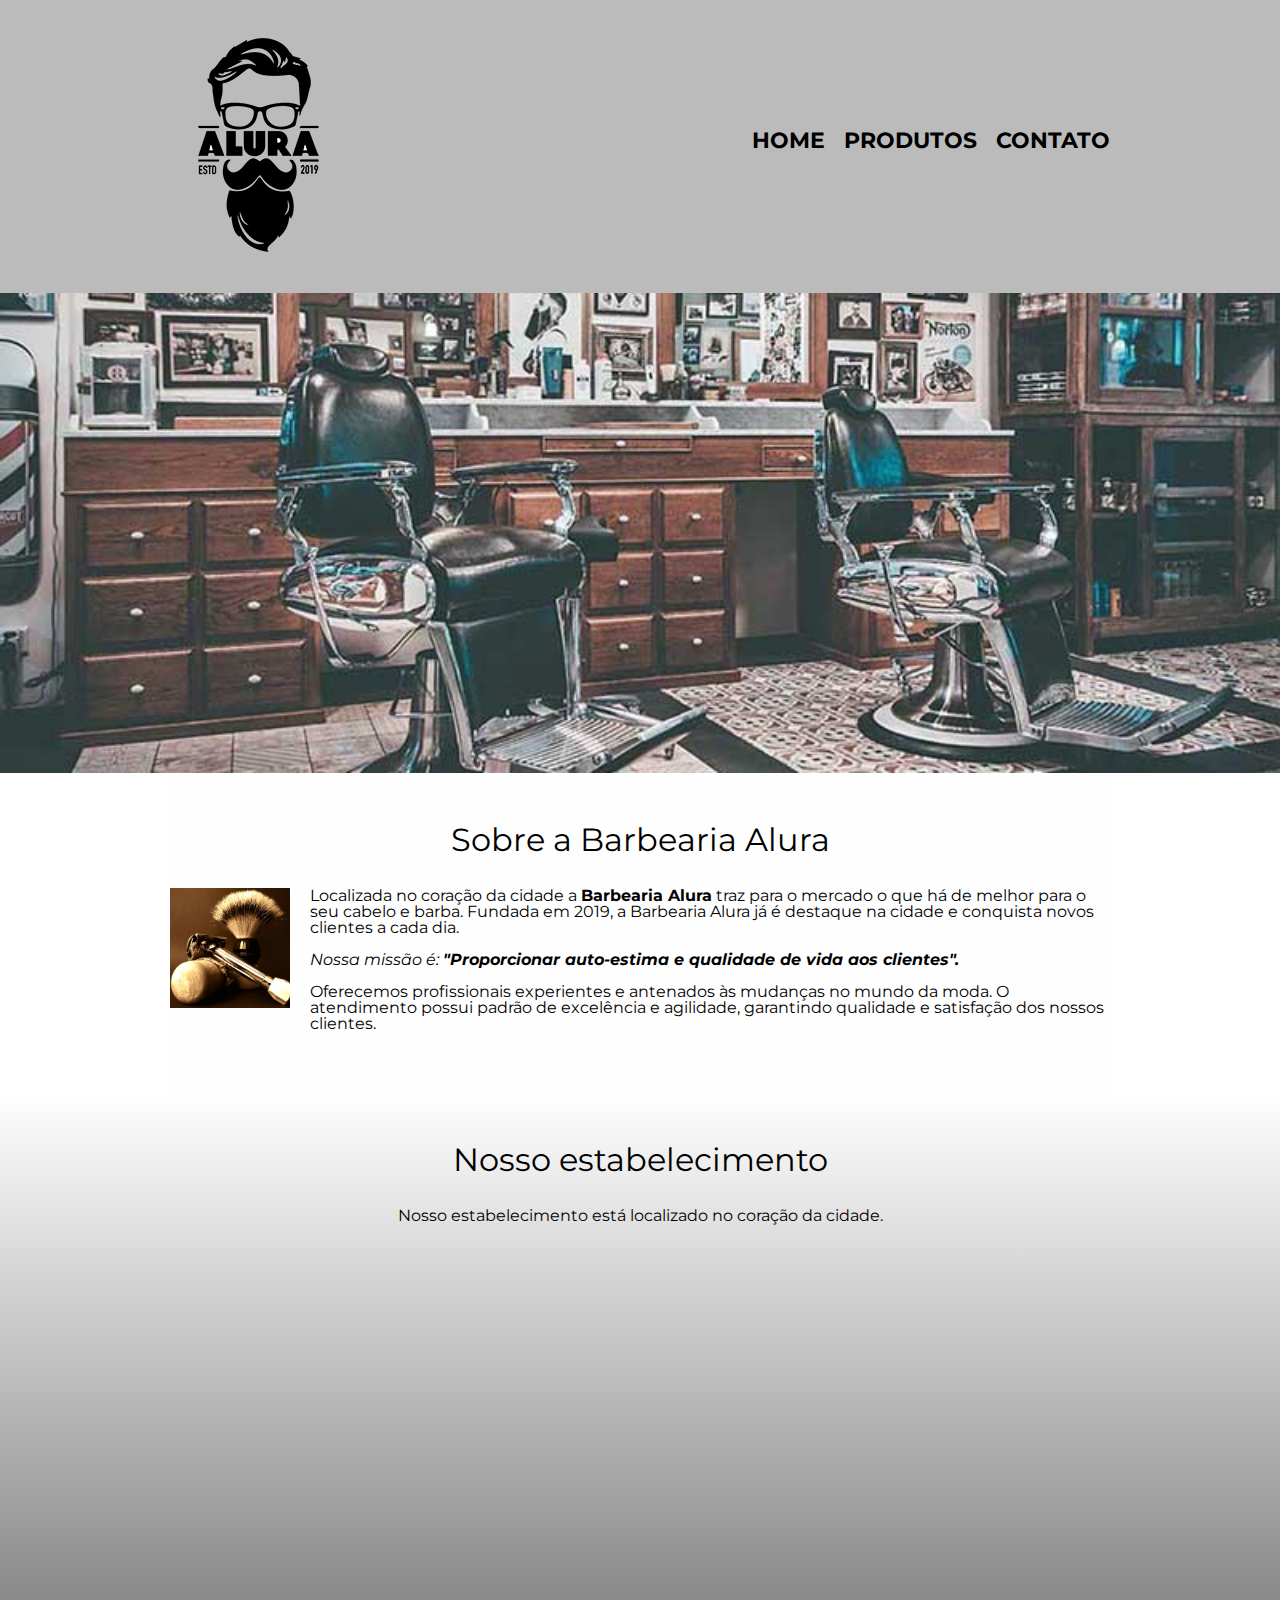
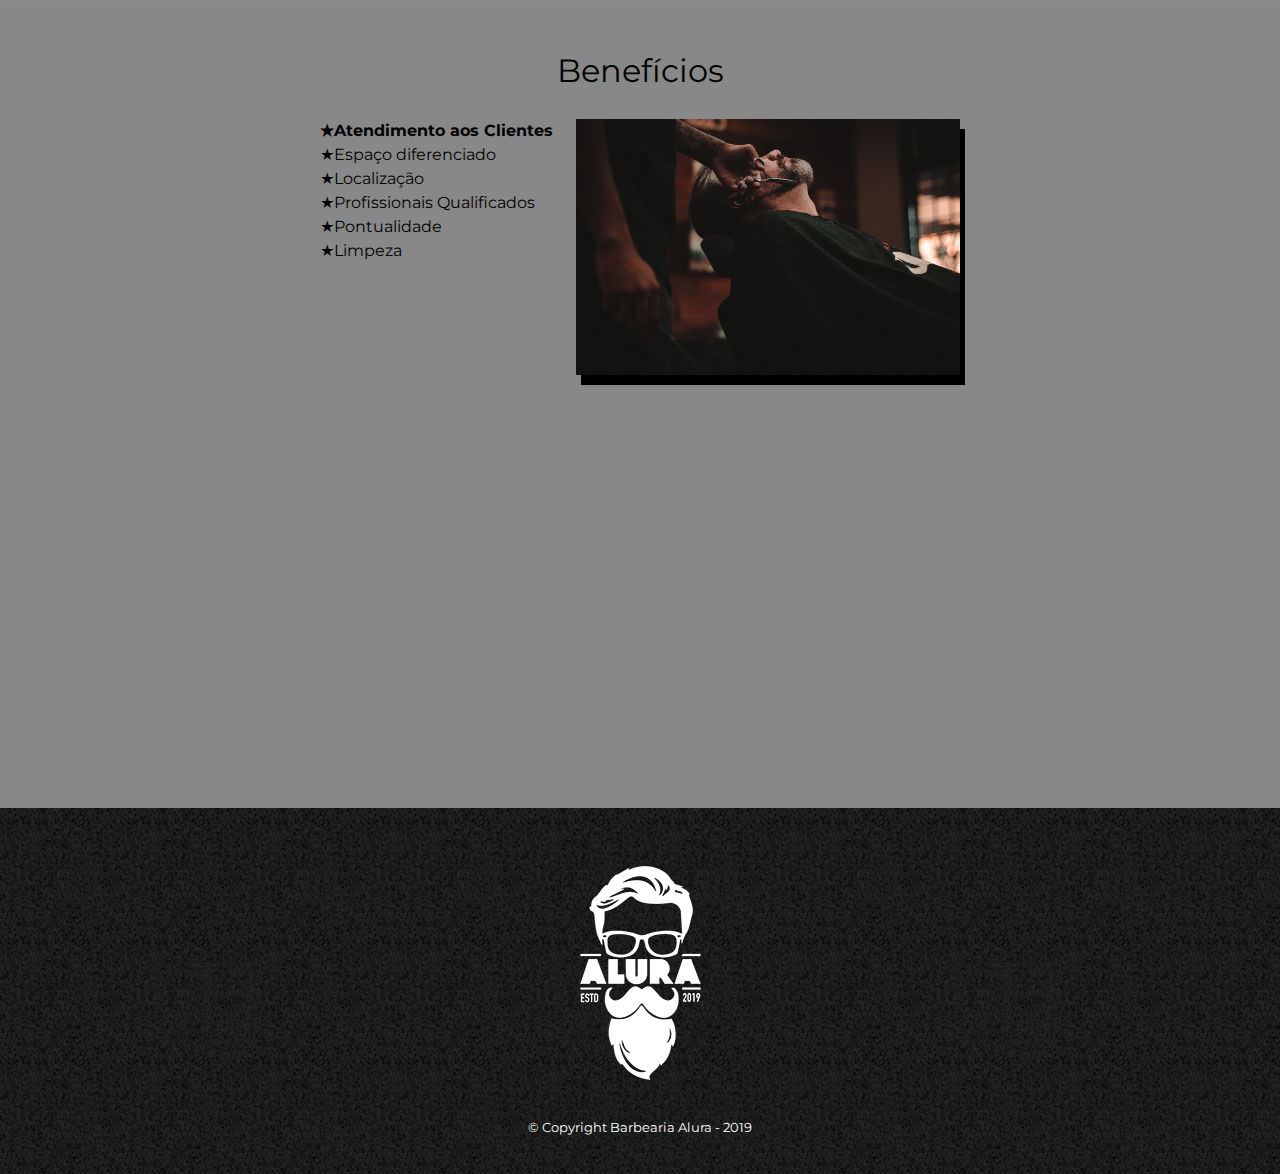
<file: index.html>
<!DOCTYPE html>
<html lang="pt-br">

<head>
    <meta charset="UTF-8">
    <meta http-equiv="X-UA-Compatible" content="IE=edge">
    <meta name="viewport" content="width=device-width, initial-scale=1.0">
    <title>Barbearia Alura</title>
    <link rel="stylesheet" href="reset.css">
    <link rel="stylesheet" href="style.css">
    <link href="https://fonts.googleapis.com/css2?family=Montserrat&display=swap" rel="stylesheet">
</head>

<body>
    <header>
        <div class="container">
            <h1><img src="/imagens/logo.png" alt="logo"></h1>

            <nav>
                <ul>
                    <li> <a href="index.html">Home</a></li>
                    <li> <a href="produtos.html">Produtos</a></li>
                    <li> <a href="contato.html">Contato</a></li>
                </ul>
            </nav>
        </div>
    </header>

    <img class="banner" src="imagens/banner.jpg">

    <main>
        <section class="main">
            <h2 class="main-title">Sobre a Barbearia Alura</h2>

            <img class="utensilios" src="/imagens/utensilios.jpg" alt="Utensilios de um barbeiro. ">

            <p>Localizada no coração da cidade a <strong>Barbearia Alura</strong> traz para o
                mercado o
                que há de melhor
                para o
                seu
                cabelo e barba.
                Fundada em 2019, a Barbearia Alura já é destaque na cidade e conquista novos clientes a cada dia.</p>

            <p id="text" class="title-center"><em>Nossa missão é: <strong> "Proporcionar auto-estima e qualidade de vida
                        aos
                        clientes".</strong></em>
            </p class="title-center">

            <p class="title-center">Oferecemos profissionais experientes e antenados às mudanças no mundo da moda. O
                atendimento possui padrão
                de excelência e agilidade, garantindo qualidade e satisfação dos nossos clientes. </p>
        </section>

        <section class="mapa">
            <h3 class="main-title">Nosso estabelecimento</h3>
            <p>Nosso estabelecimento está localizado no coração da cidade.</p>

            <div class="mapa-conteudo">
                <iframe
                    src="https://www.google.com/maps/embed?pb=!1m18!1m12!1m3!1d58513.83086328757!2d-46.62718309587903!3d-23.56433340323157!2m3!1f0!2f0!3f0!3m2!1i1024!2i768!4f13.1!3m3!1m2!1s0x94ce59541c6c79c3%3A0x36b90a85f0f8cb33!2sGrupo%20Alura!5e0!3m2!1spt-BR!2sbr!4v1648147106309!5m2!1spt-BR!2sbr"
                    width="100%" height="300" style="border:0;" allowfullscreen="" loading="lazy"
                    referrerpolicy="no-referrer-when-downgrade"></iframe>

            </div>
        </section>

        <section class="beneficios">
            <h3 class="main-title">Benefícios</h3>

            <div class="conteudo-beneficios">
                <ul class="lista-beneficios">
                    <li class="itens">Atendimento aos Clientes</li>
                    <li class="itens">Espaço diferenciado</li>
                    <li class="itens">Localização</li>
                    <li class="itens">Profissionais Qualificados</li>
                    <li class="itens">Pontualidade</li>
                    <li class="itens">Limpeza</li>
                </ul><img src="imagens/beneficios.jpg" class="imagem-beneficios">
            </div>


            <div class="video">
                <iframe width="100%" height="315" src="https://www.youtube.com/embed/wcVVXUV0YUY" frameborder="0"
                    allow="accelerometer; autoplay; encrypted-media; gyroscope; picture-in-picture"
                    allowfullscreen></iframe>
            </div>
        </section>
    </main>

    <footer>
        <img src="/imagens/logo-branco.png">
        <p class="copyright">&copy; Copyright Barbearia Alura - 2019</p>
    </footer>
</body>

</html>
</file>
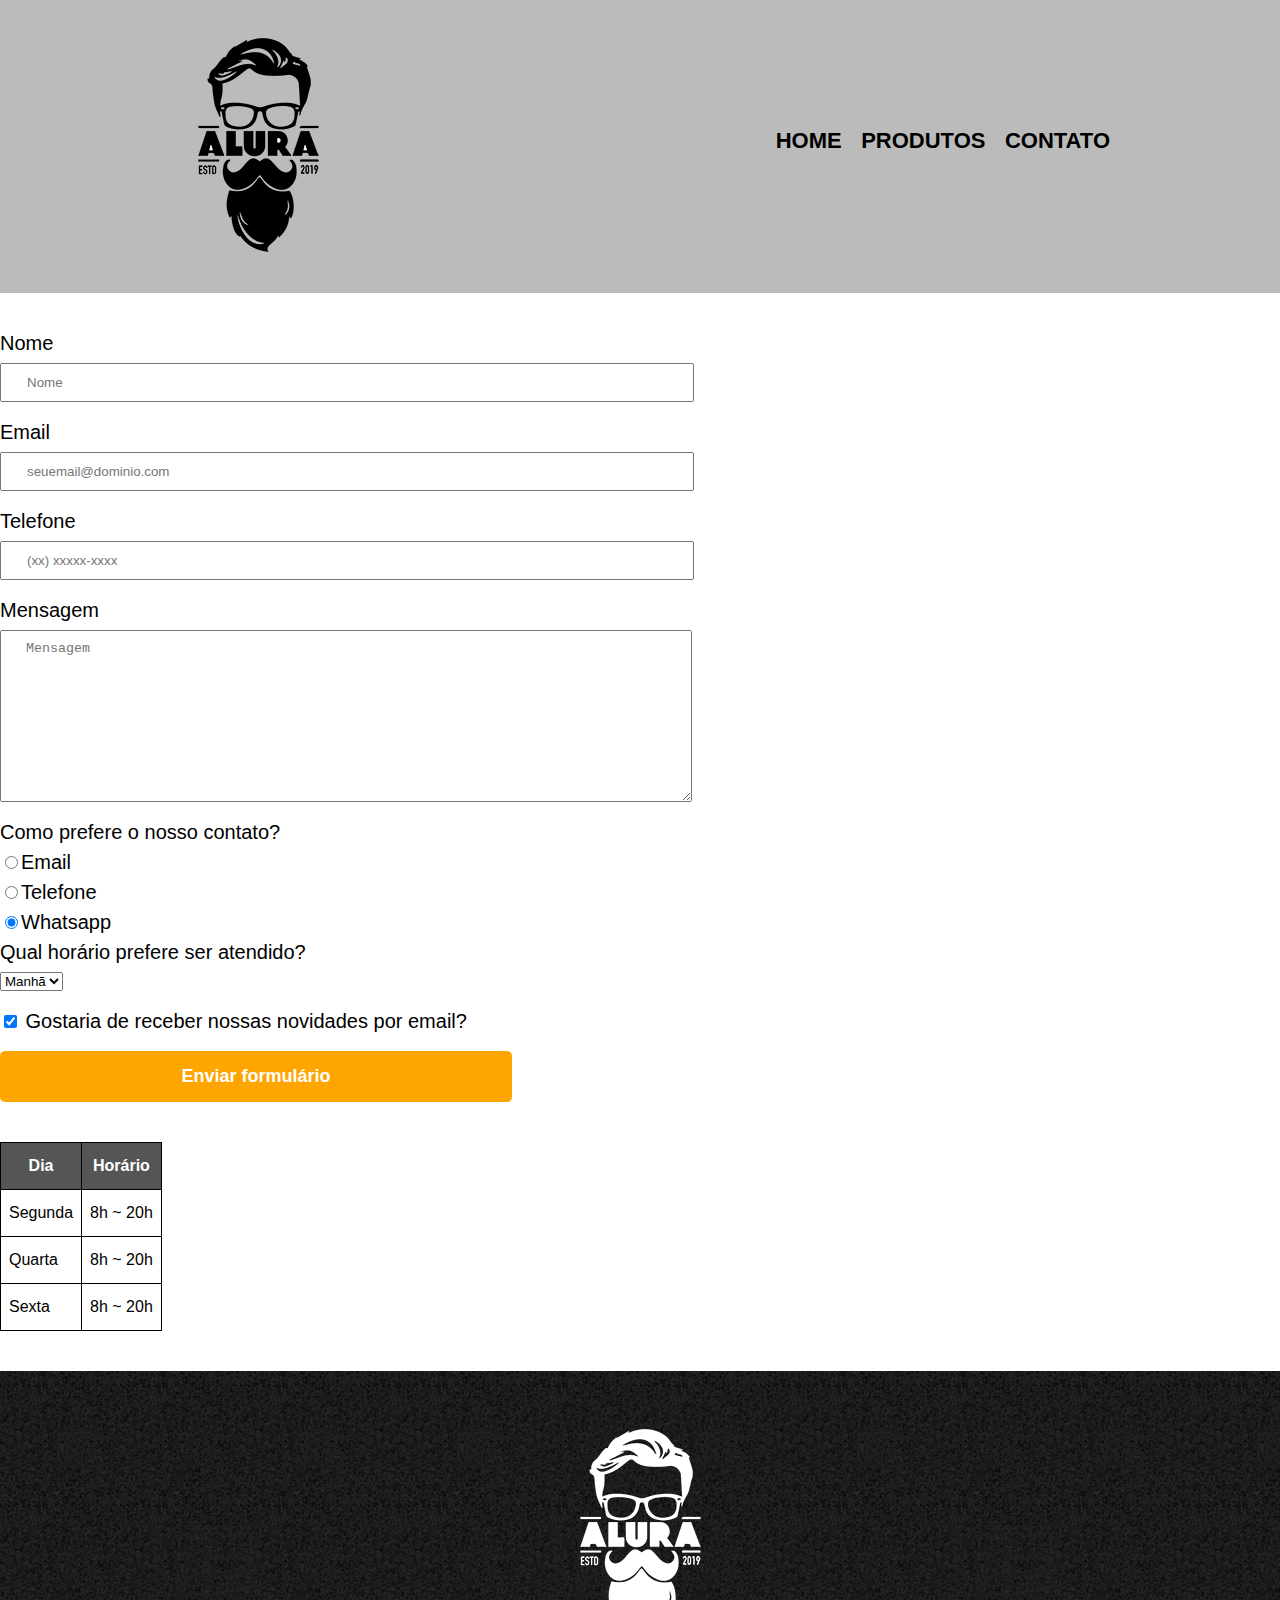
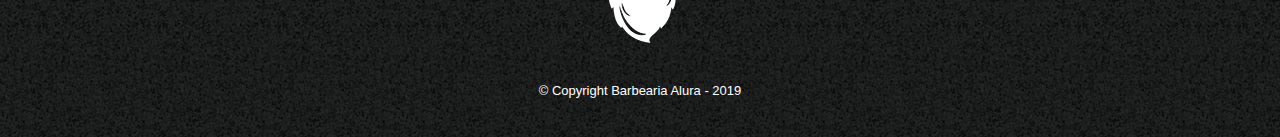
<file: contato.html>
<!DOCTYPE html>
<html lang="pt-br">

<head>
    <meta charset="UTF-8">
    <meta http-equiv="X-UA-Compatible" content="IE=edge">
    <meta name="viewport" content="width=device-width, initial-scale=1.0">
    <title>Contato - Barbearia Alura</title>
    <link rel="stylesheet" href="reset.css">
    <link rel="stylesheet" href="style.css">
</head>

<body>
    <header>
        <div class="container">
            <h1><img src="/imagens/logo.png" alt="Logo da Barbearia Alura"></h1>

            <nav>
                <ul>
                    <li> <a href="index.html">Home</a></li>
                    <li> <a href="produtos.html">Produtos</a></li>
                    <li> <a href="contato.html">Contato</a></li>
                </ul>
            </nav>
        </div>
    </header>

    <main>
        <form>
            <label for="nomesobrenome">Nome</label>
            <input type="text" id="nomesobrenome" placeholder="Nome" class="input-padrao" required>

            <label for="email">Email</label>
            <input type="email" id="email" placeholder="seuemail@dominio.com" class="input-padrao" required>

            <label for="telefone">Telefone</label>
            <input type="tel" id="telefone" placeholder="(xx) xxxxx-xxxx" class="input-padrao" required>

            <label for="mensagem">Mensagem</label>
            <textarea cols="65" rows="10" id="mensagem" placeholder="Mensagem" class="input-padrao" required></textarea>

            <fieldset>
                <legend>Como prefere o nosso contato?</legend>
                <label for="radio-email"><input type="radio" name="contato" value="email" id="radio-email">Email</label>


                <label for="radio-telefone"> <input type="radio" name="contato" value="telefone"
                        id="radio-telefone">Telefone</label>


                <label for="radio-whatsapp"> <input type="radio" name="contato" value="whatsapp" id="radio-whatsapp"
                        checked>Whatsapp</label>
            </fieldset>

            <fieldset>
                <legend>Qual horário prefere ser atendido?</legend>
                <select>
                    <option value="">Manhã</option>
                    <option value="">Tarde</option>
                    <option value="">Noite</option>
                </select>
            </fieldset>

            <label class="checkbox"><input type="checkbox" checked> Gostaria de receber nossas novidades por email?
                </input></label>

            <input type="submit" value="Enviar formulário" class="enviar">
        </form>

        <table>
            <thead>
                <tr>
                    <th>Dia</th>
                    <th>Horário</th>
                </tr>
            </thead>
            <tbody>
                <tr>
                    <td>Segunda</td>
                    <td>8h ~ 20h</td>
                </tr>
                <tr>
                    <td>Quarta</td>
                    <td>8h ~ 20h</td>
                </tr>
                <tr>
                    <td>Sexta</td>
                    <td>8h ~ 20h</td>
                </tr>
            </tbody>
        </table>
    </main>

    <footer>
        <img src="/imagens/logo-branco.png" alt="Logo da Barbearia Alura">
        <p class="copyright">&copy; Copyright Barbearia Alura - 2019</p>
    </footer>
</body>

</html>
</file>
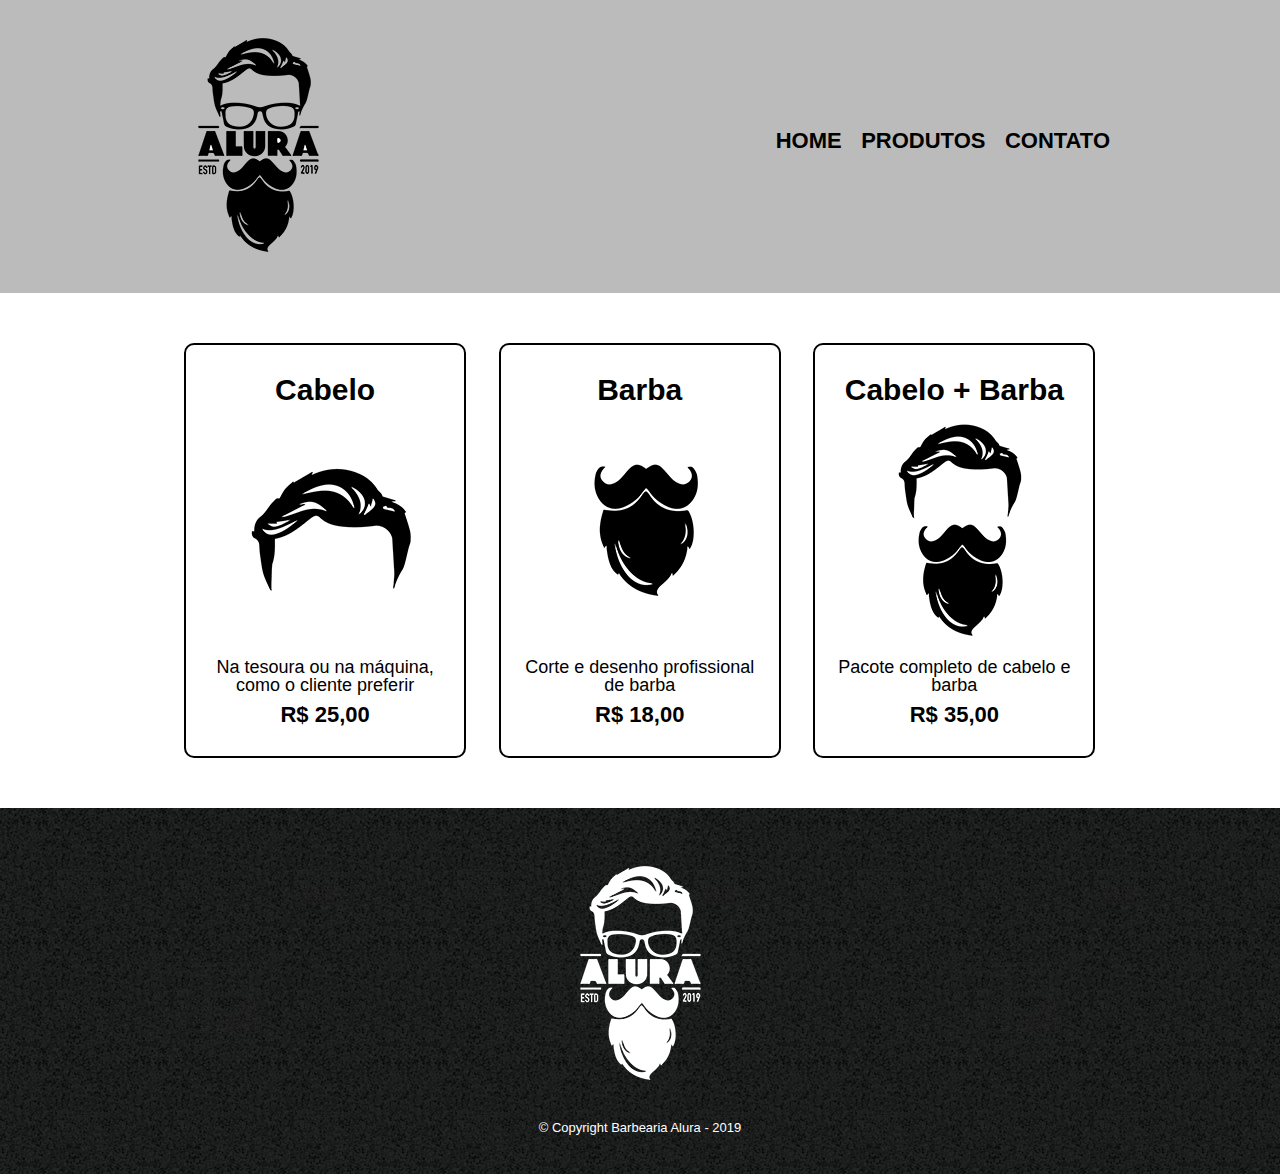
<file: produtos.html>
<!DOCTYPE html>
<html lang="pt-br">

<head>
    <meta charset="UTF-8">
    <meta http-equiv="X-UA-Compatible" content="IE=edge">
    <meta name="viewport" content="width=device-width, initial-scale=1.0">
    <title>Produtos - Barbearia Alura</title>
    <link rel="stylesheet" href="reset.css">
    <link rel="stylesheet" href="style.css">
</head>

<body>
    <header>
        <div class="container">
            <h1><img src="/imagens/logo.png" alt="logo"></h1>

            <nav>
                <ul>
                    <li> <a href="index.html">Home</a></li>
                    <li> <a href="produtos.html">Produtos</a></li>
                    <li> <a href="contato.html">Contato</a></li>
                </ul>
            </nav>
        </div>
    </header>

    <main>
        <ul class="produtos">
            <li>
                <h2>Cabelo</h2>
                <img src="/imagens/cabelo.jpg" alt="">
                <p class="desc">Na tesoura ou na máquina, como o cliente preferir</p>
                <p class="preco">R$ 25,00</p>
            </li>
            <li>
                <h2>Barba</h2>
                <img src="/imagens/barba.jpg" alt="">
                <p class="desc">Corte e desenho profissional de barba</p>
                <p class="preco">R$ 18,00</p>
            </li>
            <li>
                <h2>Cabelo + Barba</h2>
                <img src="/imagens/cabelo+barba.jpg" alt="">
                <p class="desc">Pacote completo de cabelo e barba</p>
                <p class="preco">R$ 35,00</p>
            </li>
        </ul>

    </main>

    <footer>
        <img src="/imagens/logo-branco.png">
        <p class="copyright">&copy; Copyright Barbearia Alura - 2019</p>
    </footer>
</body>

</html>
</file>
<file: style.css>
body {
    font-family: 'Montserrat', sans-serif;
}

header{
    background: #bbbbbb;
    padding: 20px 0;
}

.container{
    position: relative;
    width: 940px;
    margin: 0 auto;
}

nav{
    position: absolute;
    top: 110px;
    right: 0;
}

nav li{
    display: inline;
    margin: 0 0 0 15px;
}

nav a{
    text-transform: uppercase;
    color: #000000;
    font-weight: bold;
    font-size: 22px;
    text-decoration: none;
}

nav a:hover{
    color: #c78c19;
    text-decoration: underline;
}

.produtos{
    width: 940px;
    margin: 0 auto;
    padding: 50px 0 ;
}

.produtos li {
    display: inline-block;
    text-align: center;
    width: 30%;
    vertical-align:top;
    margin: 0 1.5%;
    padding: 30px 20px;
    box-sizing: border-box;
    border-color: #000000 ;
    border-width: 2px ;
    border-style: solid;
    border-radius: 10px;
}

.produtos li:hover {
    border-color:#c78c19;
    
}

.produtos li:active{
    border-color:#088c19;
}

.produtos li:hover h2 {
    font-size: 34px;
}

.produtos h2 {
    font-size: 30px;
    font-weight: bold;
}

.desc {
    font-size: 18px;
}

.preco {
    font-size: 22px;
    font-weight: bold;
    margin: 10px 0 0;
    margin-top: 10px;
}

footer {
    text-align: center;
    background: url("/imagens/bg.jpg");
    padding: 40px 0;
}

.copyright{
    color:#ffffff;
    font-size:13px;
    margin:20px 0 0;
}

form {
    margin: 40px 0;
}

form label, form legend {
    display: block;
    font-size: 20px;
    margin: 0 0 10px;
}

.input-padrao{
    display: block;
    margin: 0 0 20px;
    padding: 10px 25px;
    width: 50%;
}

.checkbox{
    margin: 20px 0;
}

.enviar{
    width: 40%;
    padding: 15px 0;
    background:#FFA500;
    color: #FFFFFF;
    font-weight: bold;
    font-size: 18px;
    border: none;
    border-radius: 5px;
    transition: 1s all;
    cursor: pointer;
}  

.enviar:hover{
    background: #FF8C00;
    transform: scale(1.2);
}

table {
    margin: 20px 0 40px;
}

thead {
    background:#555555;
    color: #FFFFFF;
    font-weight: bold;
}

td, th {
    border: solid 1px #000000;
    padding: 15px 8px;
}

.banner {
    width: 100%;
}
 
 .main-title{
    text-align: center;
    font-size: 2em;
    margin: 0 0 1em;
    clear: left;
}

.main {
    padding: 3em 0;
    background: #FEFEFE;
    width: 940px;
    margin: 0 auto;
}

.main p {
    margin: 0 0 1em;
}

.main strong {
    font-weight: bold;
}

.main em {
    font-style: italic;
}

.utensilios {
    width: 120px;
    float: left;
    margin: 0 20px 20px 0;
}

.mapa {
    padding: 3em 0;
    background: linear-gradient(#FEFEFE, #888888);
}

.mapa-conteudo{
    width: 940px;
    margin: 0 auto;        
}

.mapa p {
    margin: 0 0 2em;
    text-align: center;
}

.beneficios {
    padding: 3em 0;
    background:#888888;
}

.conteudo-beneficios{
    width:640px;
    margin: 0 auto;
}

.lista-beneficios {
    width:40% ;
    display: inline-block;
    vertical-align: top;
}

.itens {
    line-height: 1.5;
}

.itens:first-child {
    font-weight: bold;
}

.itens:before {
    content: "★"
}

.imagem-beneficios {
    width: 60%;
    opacity: 1;
    transition: 400ms;
    box-shadow: 5px 10px #000000;
}

.imagem-beneficios:hover{
    opacity: 0.3;
}

.video {
    width: 560px ;
    margin: 2em auto;
    
}


@media screen and (max-width:480px) {
    .container, .main, .conteudo-beneficios, .mapa-conteudo, .video {
        width: auto;
    }
    
    h1 {
        text-align: center;
    }
    
    nav {
        position: static;
    }
    
    .lista-beneficios, .imagem-beneficios {
        width: 100%;
    }
}
</file>
